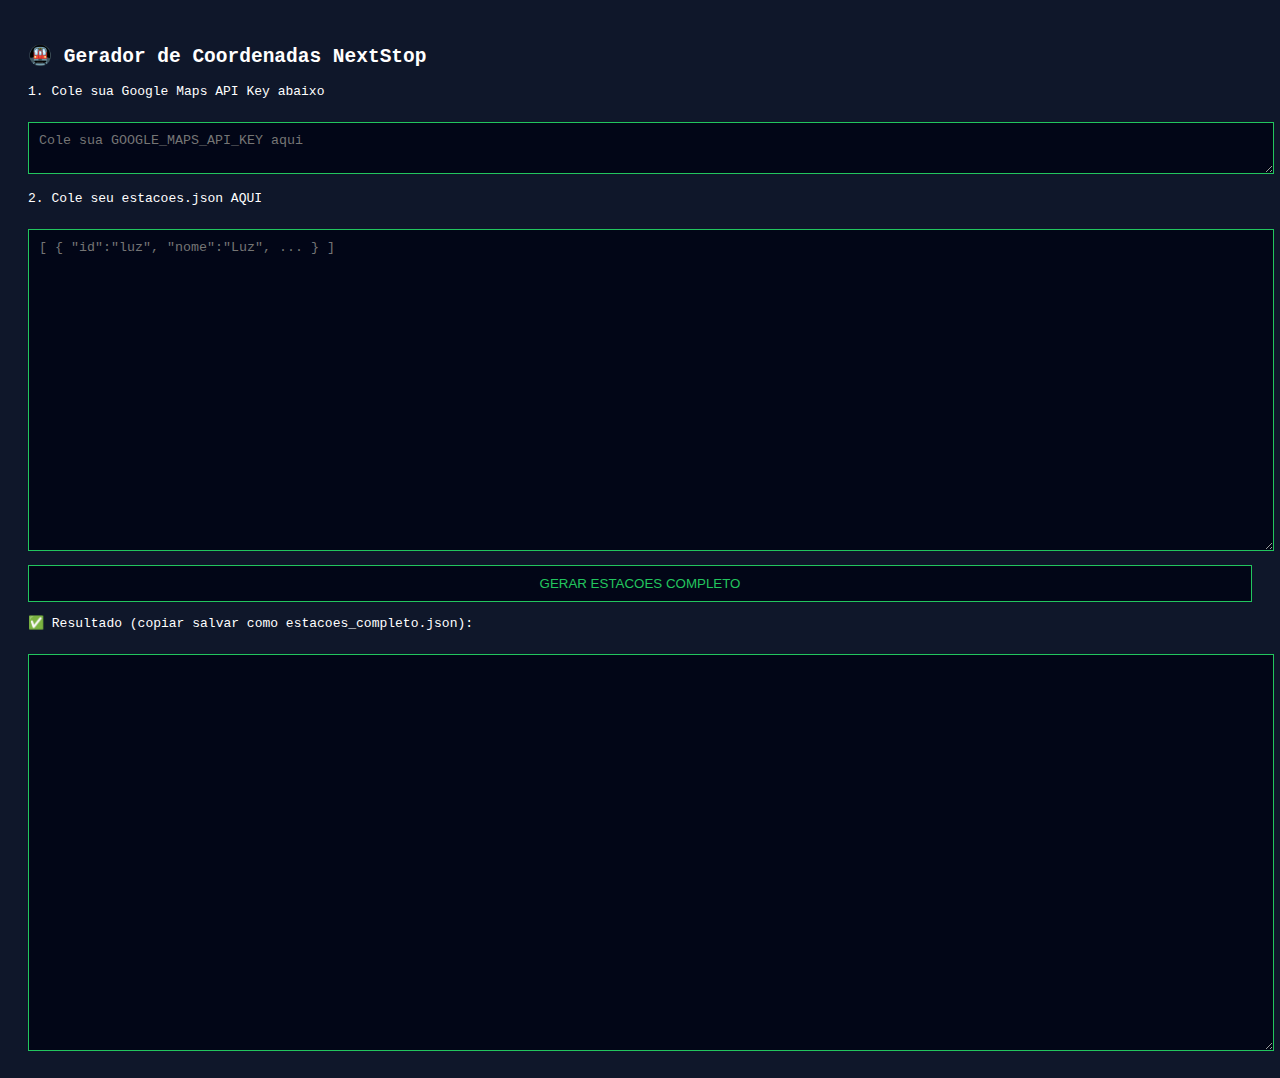
<file: gerador.html>
<!DOCTYPE html>
<html>
<head>
  <meta charset="UTF-8">
  <title>Gerar estacoes_completo.json</title>
  <style>
    body {
      background: #0f172a;
      color: white;
      font-family: monospace;
      padding: 20px;
    }
    textarea, button {
      width: 100%;
      margin-top: 10px;
      padding: 10px;
      background: #020617;
      color: #22c55e;
      border: 1px solid #22c55e;
    }
    button {
      cursor: pointer;
    }
  </style>
</head>
<body>

<h2>🚇 Gerador de Coordenadas NextStop</h2>

<p>1. Cole sua Google Maps API Key abaixo</p>
<textarea id="apikey" placeholder="Cole sua GOOGLE_MAPS_API_KEY aqui"></textarea>

<p>2. Cole seu estacoes.json AQUI</p>
<textarea id="input" rows="20" placeholder='[ { "id":"luz", "nome":"Luz", ... } ]'></textarea>

<button onclick="gerar()">GERAR ESTACOES COMPLETO</button>

<p>✅ Resultado (copiar salvar como estacoes_completo.json):</p>
<textarea id="output" rows="25"></textarea>

<script>
async function geocode(nome, key) {
  const url = `https://maps.googleapis.com/maps/api/geocode/json?address=${encodeURIComponent(
    "Estação " + nome + " São Paulo"
  )}&key=${key}`;

  const r = await fetch(url);
  const d = await r.json();

  if (d.status === "OK") {
    return d.results[0].geometry.location;
  }
  return null;
}

async function gerar() {
  const key = document.getElementById("apikey").value.trim();
  const input = document.getElementById("input").value.trim();

  if (!key) {
    alert("Cole sua GOOGLE MAPS API KEY!");
    return;
  }

  let stations;
  try {
    stations = JSON.parse(input);
  } catch (e) {
    alert("Seu JSON está inválido");
    return;
  }

  const resultado = [];

  for (let i = 0; i < stations.length; i++) {
    const s = stations[i];

    document.title = `Buscando: ${s.nome}`;

    const loc = await geocode(s.nome, key);

    resultado.push({
      ...s,
      latitude: loc ? loc.lat : null,
      longitude: loc ? loc.lng : null
    });

    await new Promise(r => setTimeout(r, 300));
  }

  document.getElementById("output").value = JSON.stringify(resultado, null, 2);
  document.title = "✅ FINALIZADO";
  alert("PRONTO ✅ Copie o resultado e salve como estacoes_completo.json");
}
</script>
</body>
</html>
</file>
